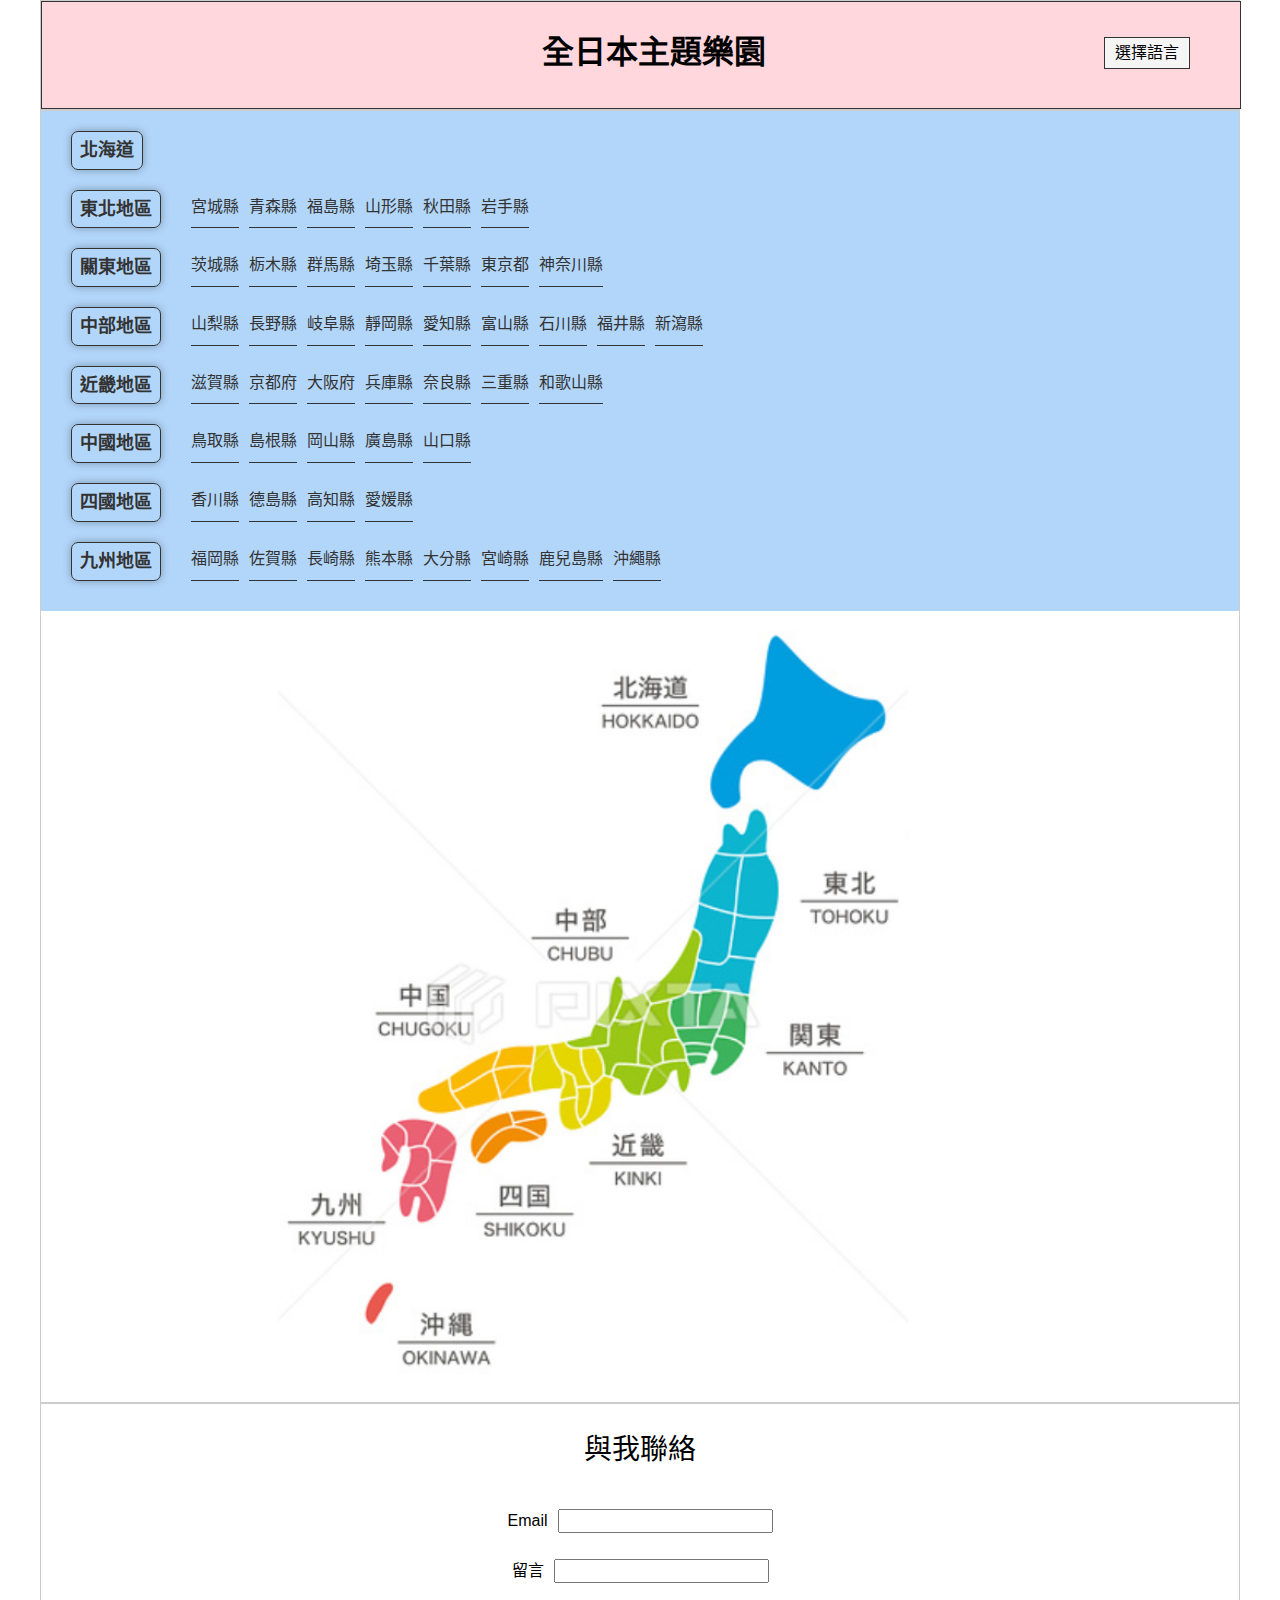
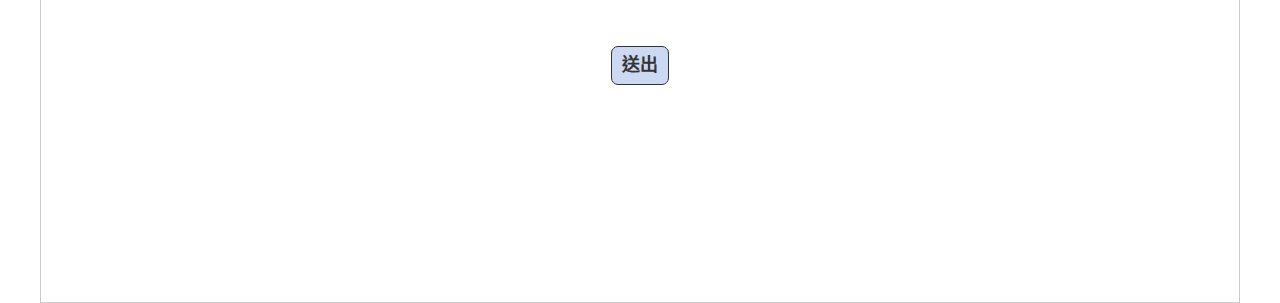
<file: index.html>
<!DOCTYPE html>
<html lang="zh-TW">
<head>
    <meta charset="UTF-8">
    <meta name="viewport" content="width=device-width, initial-scale=1.0">
    <title>日本遊樂園</title>
    <link rel="stylesheet" href="./css/normalize.css">
    <link rel="stylesheet" href="./css/style.css">
</head>
<body>
    <div class="wrapper">

        <!-- Start header -->
        <header class="header">
			<div class="container">
				<div class="header__navbar">
					<div class="header__webname">
						<h1>全日本主題樂園</h1>
					</div>					
					<div class="list">
						<div class="header__language">選擇語言</div>
					</div>
				</div>			
			</div>
        </header>
        <!-- End header -->

        <!-- Start main -->
        <section class="main">
           <div class="container">
				<div class="jambotron">
					<div class="main__area Hokkaido">
						<a href="#!" class="main__button--primary">北海道</a>
					</div>
					<div class="main__area Tohoku">
						<a href="#!" class="main__button--primary">東北地區</a>
						<a href="#!" class="main__button--secondary">宮城縣</a>
						<a href="#!" class="main__button--secondary">青森縣</a>
						<a href="#!" class="main__button--secondary">福島縣</a>
						<a href="#!" class="main__button--secondary">山形縣</a>
						<a href="#!" class="main__button--secondary">秋田縣</a>
						<a href="#!" class="main__button--secondary">岩手縣</a>
					</div>
					<div class="main__area Kanto">
						<a href="#!" class="main__button--primary">關東地區</a>
						<a href="#!" class="main__button--secondary">茨城縣</a>
						<a href="./index-tochigi.html" class="main__button--secondary">栃木縣</a>
						<a href="#!" class="main__button--secondary">群馬縣</a>
						<a href="#!" class="main__button--secondary">埼玉縣</a>
						<a href="#!" class="main__button--secondary">千葉縣</a>
						<a href="#!" class="main__button--secondary">東京都</a>
						<a href="./index-kanagawa.html" class="main__button--secondary">神奈川縣</a>
					</div>
					<div class="main__area Chubu">
						<a href="#!" class="main__button--primary">中部地區</a>
						<a href="#!" class="main__button--secondary">山梨縣</a>
						<a href="#!" class="main__button--secondary">長野縣</a>
						<a href="#!" class="main__button--secondary">岐阜縣</a>
						<a href="#!" class="main__button--secondary">靜岡縣</a>
						<a href="#!" class="main__button--secondary">愛知縣</a>
						<a href="#!" class="main__button--secondary">富山縣</a>
						<a href="#!" class="main__button--secondary">石川縣</a>
						<a href="#!" class="main__button--secondary">福井縣</a>
						<a href="#!" class="main__button--secondary">新瀉縣</a>
					</div>
					<div class="main__area Kinki">
						<a href="#!" class="main__button--primary">近畿地區</a>
						<a href="#!" class="main__button--secondary">滋賀縣</a>
						<a href="#!" class="main__button--secondary">京都府</a>
						<a href="#!" class="main__button--secondary">大阪府</a>
						<a href="#!" class="main__button--secondary">兵庫縣</a>
						<a href="#!" class="main__button--secondary">奈良縣</a>
						<a href="#!" class="main__button--secondary">三重縣</a>
						<a href="#!" class="main__button--secondary">和歌山縣</a>
					</div>
					<div class="main__area Chugoku">
						<a href="#!" class="main__button--primary">中國地區</a>
						<a href="#!" class="main__button--secondary">鳥取縣</a>
						<a href="#!" class="main__button--secondary">島根縣</a>
						<a href="#!" class="main__button--secondary">岡山縣</a>
						<a href="#!" class="main__button--secondary">廣島縣</a>
						<a href="#!" class="main__button--secondary">山口縣</a>
					</div>
					<div class="main__area Shikoku">
						<a href="#!" class="main__button--primary">四國地區</a>
						<a href="#!" class="main__button--secondary">香川縣</a>
						<a href="#!" class="main__button--secondary">德島縣</a>
						<a href="#!" class="main__button--secondary">高知縣</a>
						<a href="#!" class="main__button--secondary">愛媛縣</a>
					</div>
					<div class="main__area Kyushu">
						<a href="#!" class="main__button--primary">九州地區</a>
						<a href="#!" class="main__button--secondary">福岡縣</a>
						<a href="#!" class="main__button--secondary">佐賀縣</a>
						<a href="#!" class="main__button--secondary">長崎縣</a>
						<a href="#!" class="main__button--secondary">熊本縣</a>
						<a href="./index-oitaken.html" class="main__button--secondary">大分縣</a>
						<a href="#!" class="main__button--secondary">宮崎縣</a>
						<a href="#!" class="main__button--secondary">鹿兒島縣</a>
						<a href="#!" class="main__button--secondary">沖繩縣</a>
					</div>
				</div>
				<div class="main-map">
					<img src="./images/map.PNG" alt="map" class="map">
				</div>				
		   </div>
        </section>
        <!-- End main -->

		<!-- Start footer -->
		<footer class="footer">
			<div class="container">
				<div class="contact">與我聯絡</div>
				<div class="footer__email">
					<div class="center-input-container">
						<div class="footer__text">Email</div>
						<input type="text">
					</div>
				</div>
				<div class="footer__msg">
					<div class="center-input-container">
						<div class="footer__text">留言</div>
						<input type="text">
					</div>
				</div>
				<a href="#!" class="footer__btn-send">送出</a>
			</div>
		</footer>
		<!-- End footer -->        

    </div>
</body>
</html>
</file>
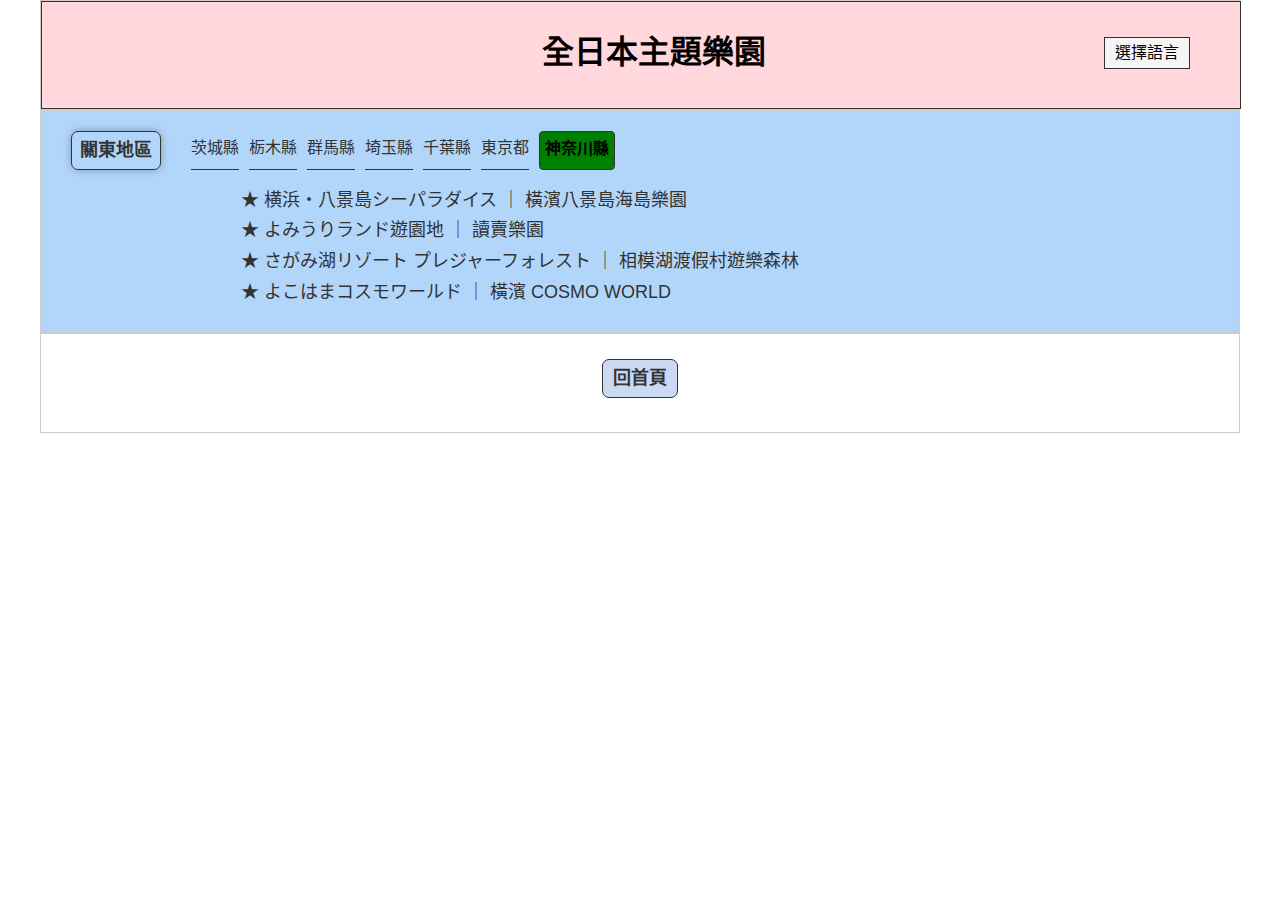
<file: index-kanagawa.html>
<!DOCTYPE html>
<html lang="zh-TW">
<head>
    <meta charset="UTF-8">
    <meta name="viewport" content="width=device-width, initial-scale=1.0">
    <title>日本遊樂園-神奈川縣</title>
    <link rel="stylesheet" href="./css/normalize.css">
    <link rel="stylesheet" href="./css/kanagawa.css">
</head>
<body>
    <div class="wrapper">

        <!-- Start header -->
        <header class="header">
			<div class="container">
				<div class="header__navbar">
					<div class="header__webname">
						<h1>全日本主題樂園</h1>
					</div>					
					<div class="header__list">
						<div class="header__language">選擇語言</div>
					</div>
				</div>			
			</div>
        </header>
        <!-- End header -->

        <!-- Start main -->
        <section class="main">
           <div class="container">
				<div class="jambotron">
					<div class="main__area Kanto">
						<a href="#!" class="main__button--primary">關東地區</a>
						<a href="#!" class="main__button--secondary">茨城縣</a>
						<a href="./index-tochigi.html" class="main__button--secondary">栃木縣</a>
						<a href="#!" class="main__button--secondary">群馬縣</a>
						<a href="#!" class="main__button--secondary">埼玉縣</a>
						<a href="#!" class="main__button--secondary">千葉縣</a>
						<a href="#!" class="main__button--secondary">東京都</a>
						<div class="main__kanagawa">神奈川縣</div>
					</div>
					<div class="main__parklist">
						<a href="https://www.seaparadise.co.jp/index.html" class="parklist1">★ 横浜・八景島シーパラダイス ｜ 橫濱八景島海島樂園</a>
						<a href="https://www.yomiuriland.com/" class="parklist2">★ よみうりランド遊園地  ｜ 讀賣樂園</a>
						<a href="https://www.sagamiko-resort.jp/" class="parklist3">★ さがみ湖リゾート プレジャーフォレスト ｜ 相模湖渡假村遊樂森林</a>
						<a href="http://cosmoworld.jp/" class="parklist4">★ よこはまコスモワールド ｜ 橫濱 COSMO WORLD</a>
					</div>
				</div>			
		   </div>
        </section>
        <!-- End main -->

		<!-- Start footer -->
		<footer class="footer">
			<div class="container">
				<a href="./index.html" class="footer__btn-send">回首頁</a>
			</div>
		</footer>
		<!-- End footer -->        

    </div>
</body>
</html>
</file>
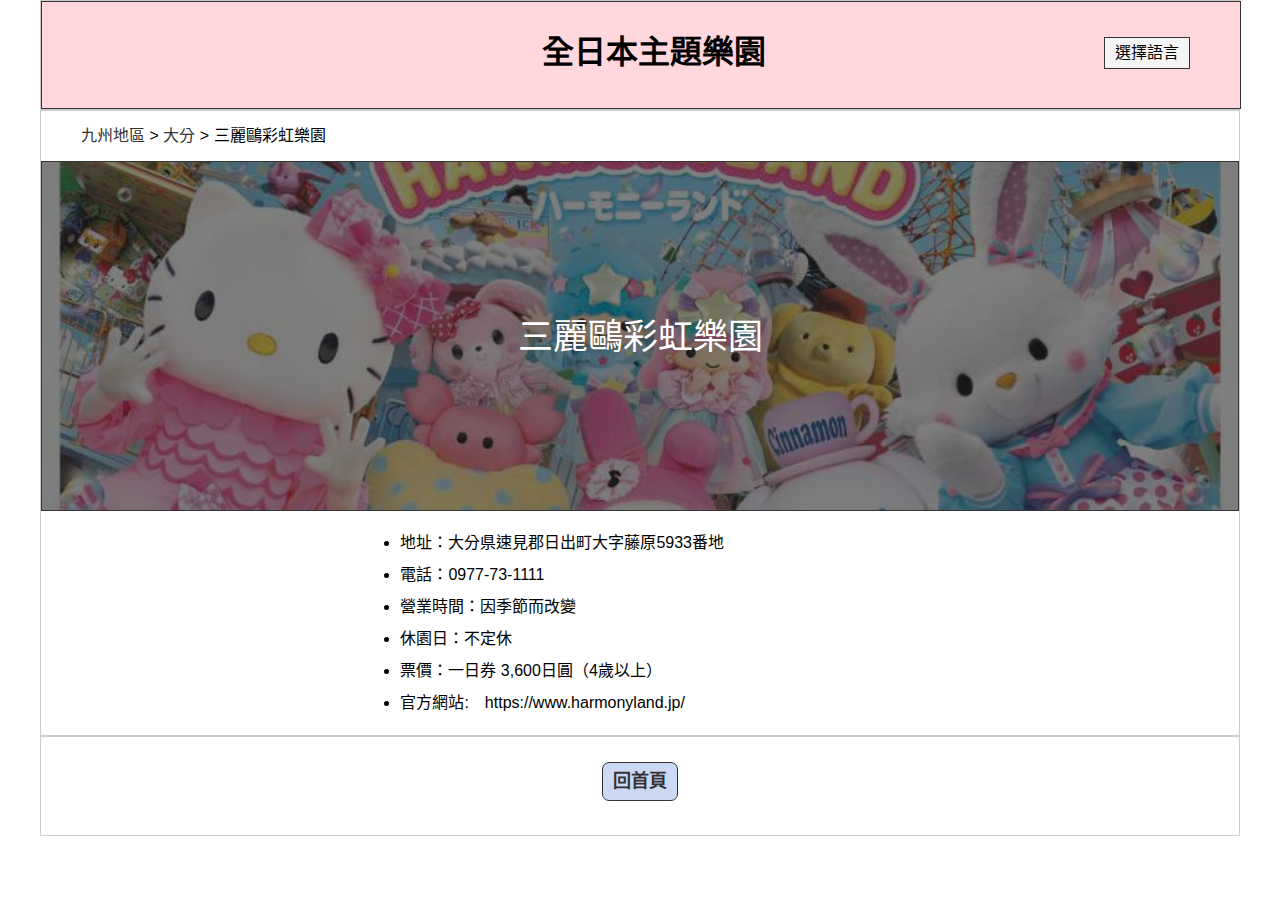
<file: index-oitaken-harmonyland.html>
<!DOCTYPE html>
<html lang="zh-TW">
<head>
    <meta charset="UTF-8">
    <meta name="viewport" content="width=device-width, initial-scale=1.0">
    <title>三麗鷗彩虹樂園</title>
    <link rel="stylesheet" href="./css/normalize.css">
    <link rel="stylesheet" href="./css/oitaken-harmonyland.css">
</head>
<body>
    <div class="wrapper">

        <!-- Start header -->
        <header class="header">
			<div class="container">
				<div class="header__navbar">
					<div class="header__webname">
						<h1>全日本主題樂園</h1>
					</div>					
					<div class="header__list">
						<div class="header__language">選擇語言</div>
					</div>
				</div>			
			</div>
        </header>
        <!-- End header -->

        <!-- Start main -->
        <section class="main">
           <div class="container">
				<ol class="breadcrumb">
					<li><a href="./index.html">九州地區</a></li>
					<li><a href="./index-oitaken.html">大分</a></li>
					<li>三麗鷗彩虹樂園</li>
				</ol>
				<div class="jumbotron">
					<div class="mask">三麗鷗彩虹樂園</div>
				</div>
				<div class="main__info">
					<ul class="info-list">
						<li>地址：大分県速見郡日出町大字藤原5933番地</li>
						<li>電話：0977-73-1111</li>
						<li>營業時間：因季節而改變</li>
						<li>休園日：不定休</li>
						<li>票價：一日券 3,600日圓（4歲以上）</li>
						<li>官方網站:　https://www.harmonyland.jp/</li>
					</ul>
				</div>
		   </div>
        </section>
        <!-- End main -->

		<!-- Start footer -->
		<footer class="footer">
			<div class="container">
				<a href="./index.html" class="footer__btn-send">回首頁</a>
			</div>
		</footer>
		<!-- End footer -->        

    </div>
</body>
</html>
</file>
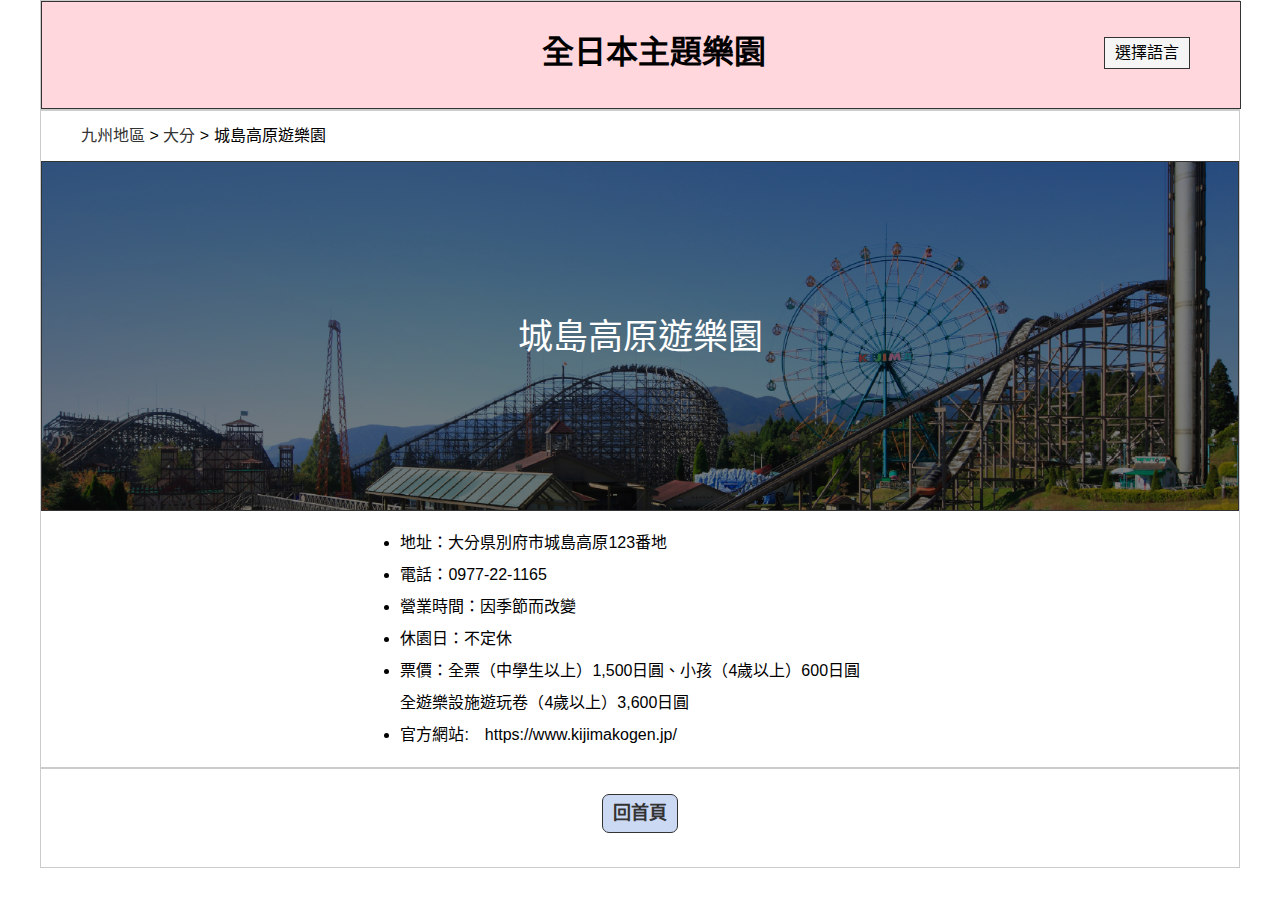
<file: index-oitaken-kijimakogen.html>
<!DOCTYPE html>
<html lang="zh-TW">
<head>
    <meta charset="UTF-8">
    <meta name="viewport" content="width=device-width, initial-scale=1.0">
    <title>城島高原遊樂園</title>
    <link rel="stylesheet" href="./css/normalize.css">
    <link rel="stylesheet" href="./css/oitaken-kijimakogen.css">
</head>
<body>
    <div class="wrapper">

        <!-- Start header -->
        <header class="header">
			<div class="container">
				<div class="header__navbar">
					<div class="header__webname">
						<h1>全日本主題樂園</h1>
					</div>					
					<div class="header__list">
						<div class="header__language">選擇語言</div>
					</div>
				</div>			
			</div>
        </header>
        <!-- End header -->

        <!-- Start main -->
        <section class="main">
           <div class="container">
				<ol class="breadcrumb">
					<li><a href="./index.html">九州地區</a></li>
					<li><a href="./index-oitaken.html">大分</a></li>
					<li>城島高原遊樂園</li>
				</ol>
				<div class="jumbotron">
					<div class="mask">城島高原遊樂園</div>
				</div>
				<div class="main__info">
					<ul class="info-list">
						<li>地址：大分県別府市城島高原123番地</li>
						<li>電話：0977-22-1165</li>
						<li>營業時間：因季節而改變</li>
						<li>休園日：不定休</li>
						<li>票價：全票（中學生以上）1,500日圓、小孩（4歲以上）600日圓
							<br>全遊樂設施遊玩卷（4歲以上）3,600日圓</li>
						<li>官方網站:　https://www.kijimakogen.jp/</li>
					</ul>
				</div>
		   </div>
        </section>
        <!-- End main -->

		<!-- Start footer -->
		<footer class="footer">
			<div class="container">
				<a href="./index.html" class="footer__btn-send">回首頁</a>
			</div>
		</footer>
		<!-- End footer -->        

    </div>
</body>
</html>
</file>
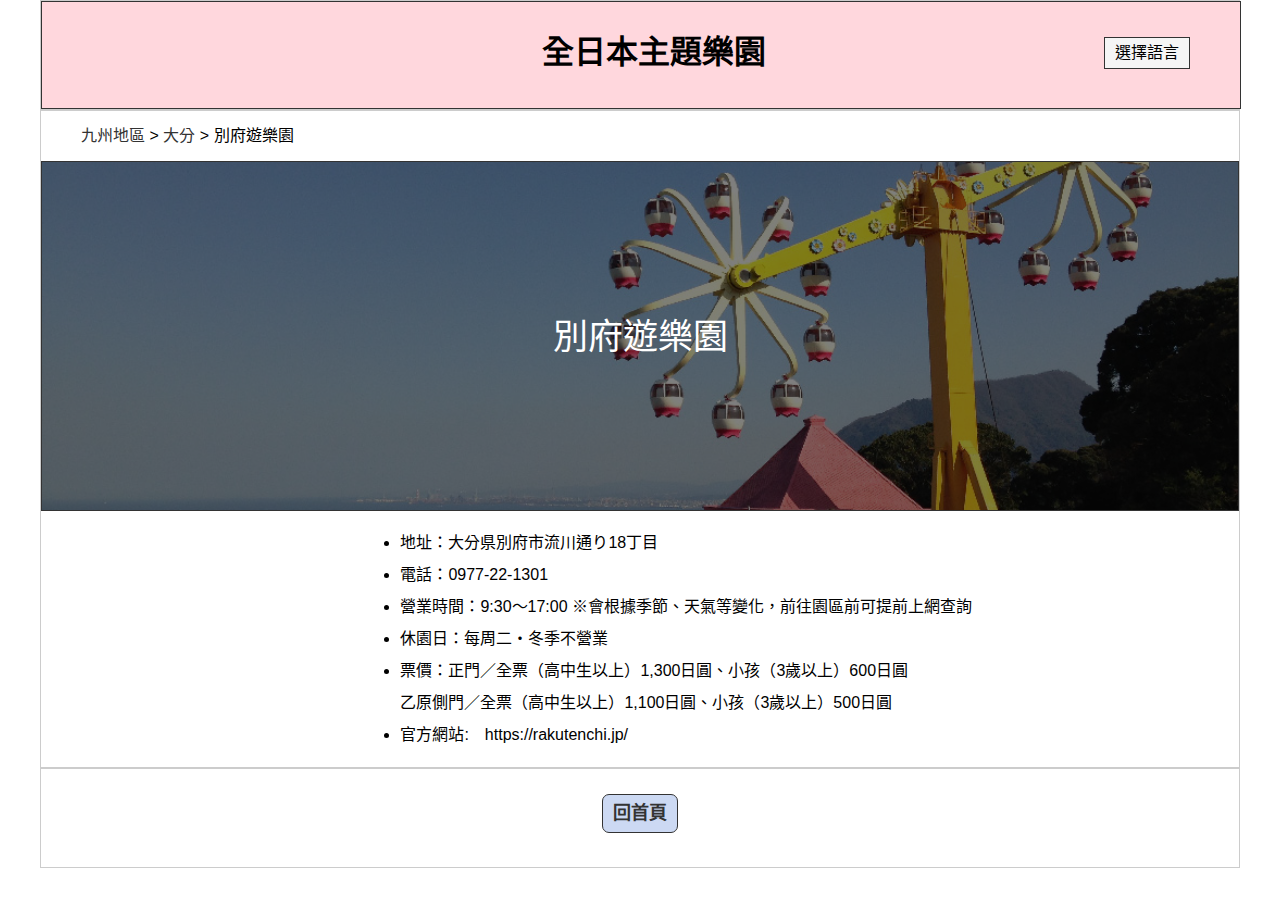
<file: index-oitaken-rukutenchi.html>
<!DOCTYPE html>
<html lang="zh-TW">
<head>
    <meta charset="UTF-8">
    <meta name="viewport" content="width=device-width, initial-scale=1.0">
    <title>別府遊樂園</title>
    <link rel="stylesheet" href="./css/normalize.css">
    <link rel="stylesheet" href="./css/oitaken-rakutenchi.css">
</head>
<body>
    <div class="wrapper">

        <!-- Start header -->
        <header class="header">
			<div class="container">
				<div class="header__navbar">
					<div class="header__webname">
						<h1>全日本主題樂園</h1>
					</div>					
					<div class="header__list">
						<div class="header__language">選擇語言</div>
					</div>
				</div>			
			</div>
        </header>
        <!-- End header -->

        <!-- Start main -->
        <section class="main">
           <div class="container">
				<ol class="breadcrumb">
					<li><a href="./index.html">九州地區</a></li>
					<li><a href="./index-oitaken.html">大分</a></li>
					<li>別府遊樂園</li>
				</ol>
				<div class="jumbotron">
					<div class="mask">別府遊樂園</div>
				</div>
				<div class="main__info">
					<ul class="info-list">
						<li>地址：大分県別府市流川通り18丁目</li>
						<li>電話：0977-22-1301</li>
						<li>營業時間：9:30～17:00 ※會根據季節、天氣等變化，前往園區前可提前上網查詢</li>
						<li>休園日：每周二・冬季不營業</li>
						<li>票價：正門／全票（高中生以上）1,300日圓、小孩（3歲以上）600日圓
							<br>乙原側門／全票（高中生以上）1,100日圓、小孩（3歲以上）500日圓</li>
						<li>官方網站:　https://rakutenchi.jp/</li>
					</ul>
				</div>
		   </div>
        </section>
        <!-- End main -->

		<!-- Start footer -->
		<footer class="footer">
			<div class="container">
				<a href="./index.html" class="footer__btn-send">回首頁</a>
			</div>
		</footer>
		<!-- End footer -->        

    </div>
</body>
</html>
</file>
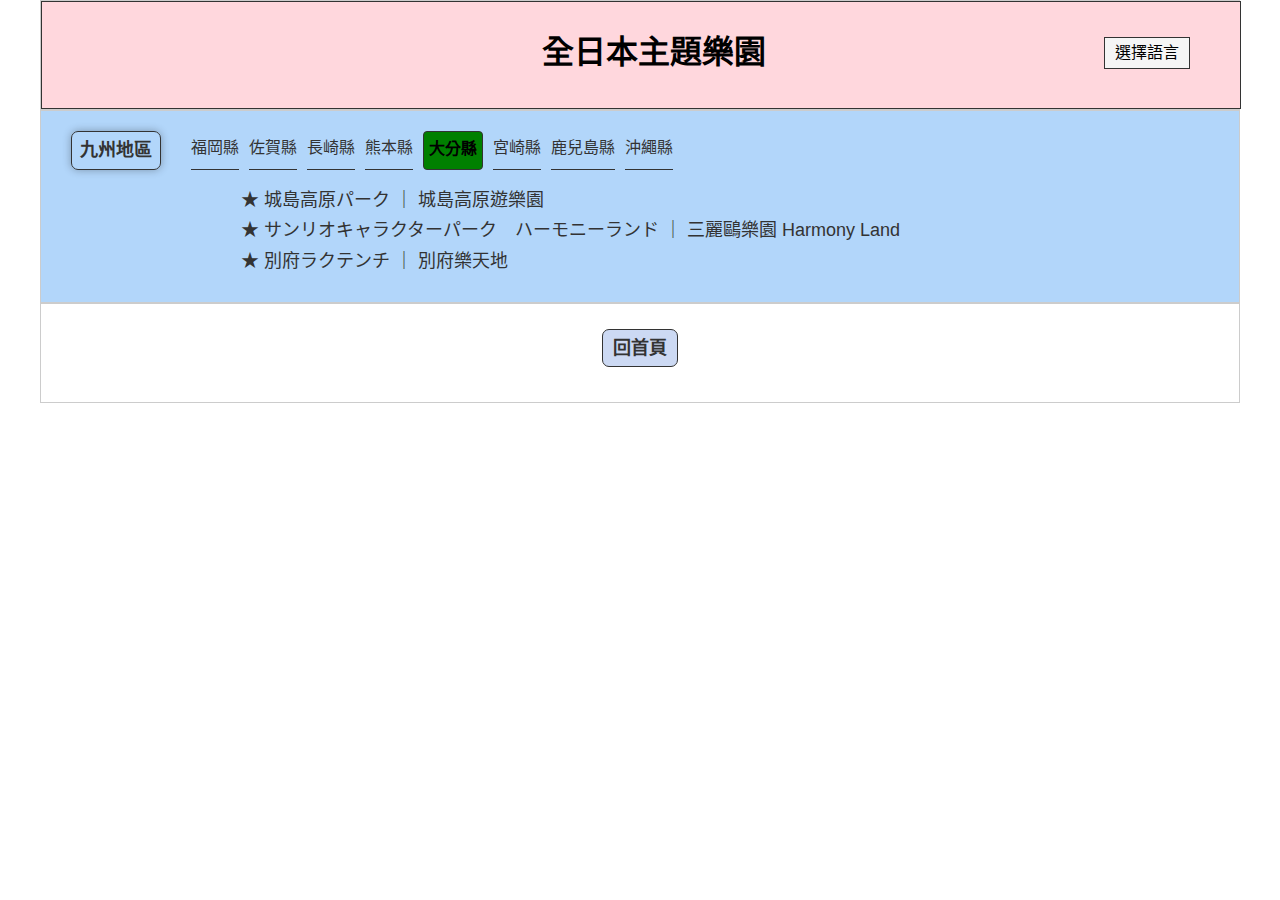
<file: index-oitaken.html>
<!DOCTYPE html>
<html lang="zh-TW">
<head>
    <meta charset="UTF-8">
    <meta name="viewport" content="width=device-width, initial-scale=1.0">
    <title>日本遊樂園-大分縣</title>
    <link rel="stylesheet" href="./css/normalize.css">
    <link rel="stylesheet" href="./css/oitaken.css">
</head>
<body>
    <div class="wrapper">

        <!-- Start header -->
        <header class="header">
			<div class="container">
				<div class="header__navbar">
					<div class="header__webname">
						<h1>全日本主題樂園</h1>
					</div>					
					<div class="header__list">
						<div class="header__language">選擇語言</div>
					</div>
				</div>			
			</div>
        </header>
        <!-- End header -->

        <!-- Start main -->
        <section class="main">
           <div class="container">
				<div class="jambotron">
					<div class="main__area Kyushu">
						<a href="#!" class="main__button--primary">九州地區</a>
						<a href="#!" class="main__button--secondary">福岡縣</a>
						<a href="#!" class="main__button--secondary">佐賀縣</a>
						<a href="#!" class="main__button--secondary">長崎縣</a>
						<a href="#!" class="main__button--secondary">熊本縣</a>
						<div class="main__oitaken">大分縣</div>
						<a href="#!" class="main__button--secondary">宮崎縣</a>
						<a href="#!" class="main__button--secondary">鹿兒島縣</a>
						<a href="#!" class="main__button--secondary">沖繩縣</a>
					</div>
					<div class="main__parklist">
						<a href="./index-oitaken-kijimakogen.html" class="parklist1">★ 城島高原パーク ｜ 城島高原遊樂園</a>
						<a href="./index-oitaken-harmonyland.html" class="parklist2">★ サンリオキャラクターパーク　ハーモニーランド  ｜ 三麗鷗樂園 Harmony Land</a>
						<a href="./index-oitaken-rukutenchi.html" class="parklist3">★ 別府ラクテンチ ｜ 別府樂天地</a>
					</div>
				</div>			
		   </div>
        </section>
        <!-- End main -->

		<!-- Start footer -->
		<footer class="footer">
			<div class="container">
				<a href="./index.html" class="footer__btn-send">回首頁</a>
			</div>
		</footer>
		<!-- End footer -->        

    </div>
</body>
</html>
</file>
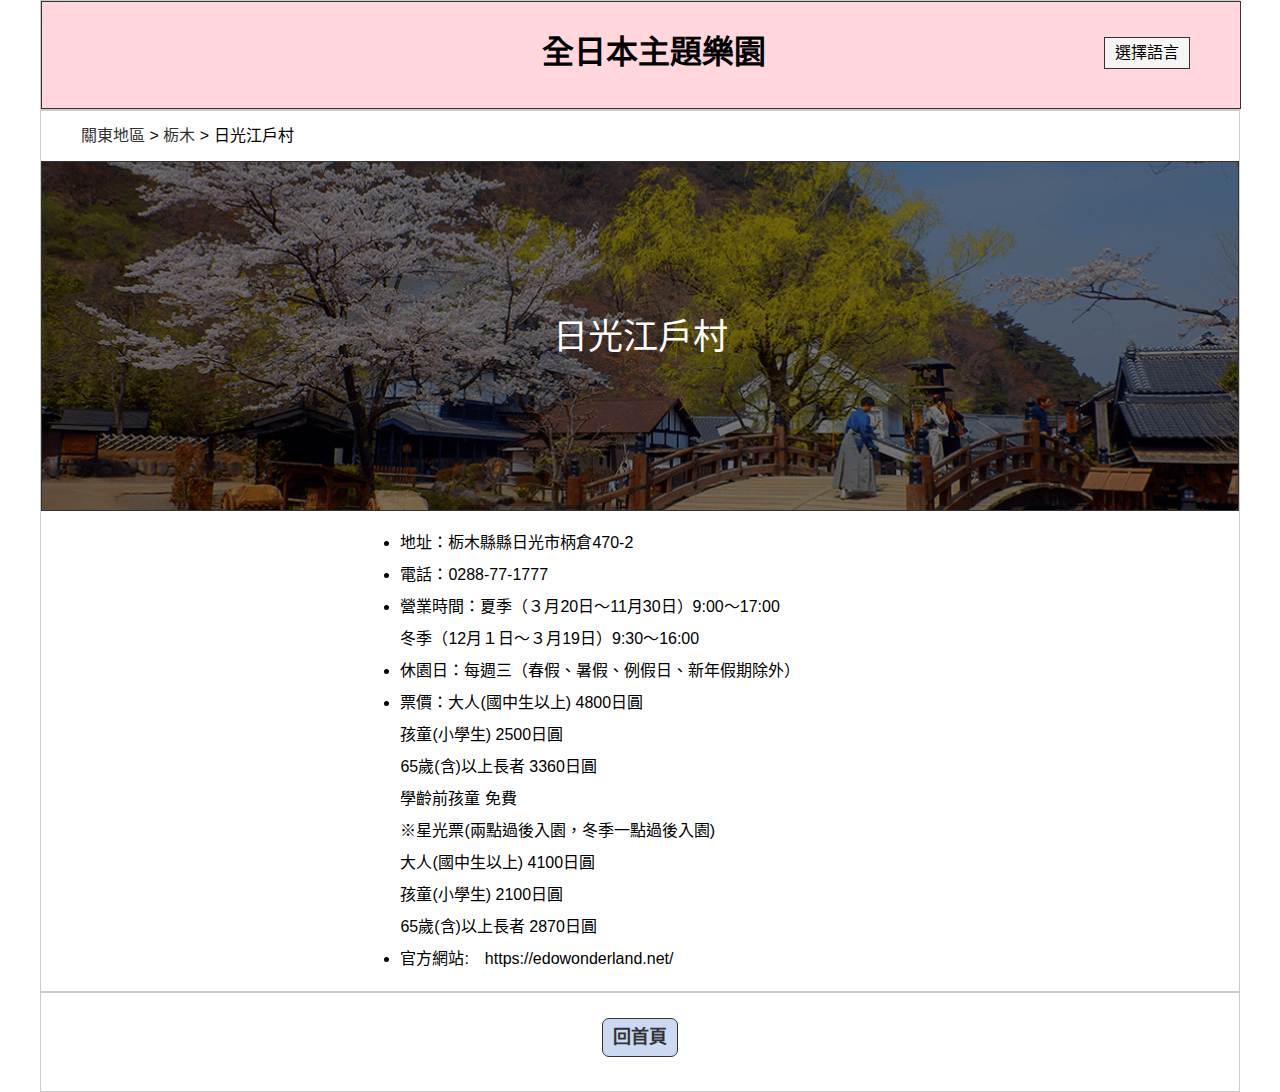
<file: index-tochigi-edowonderland.html>
<!DOCTYPE html>
<html lang="zh-TW">
<head>
    <meta charset="UTF-8">
    <meta name="viewport" content="width=device-width, initial-scale=1.0">
    <title>日光江戶村</title>
    <link rel="stylesheet" href="./css/normalize.css">
    <link rel="stylesheet" href="./css/tochigi-edowonderland.css">
</head>
<body>
    <div class="wrapper">

        <!-- Start header -->
        <header class="header">
			<div class="container">
				<div class="header__navbar">
					<div class="header__webname">
						<h1>全日本主題樂園</h1>
					</div>					
					<div class="header__list">
						<div class="header__language">選擇語言</div>
					</div>
				</div>			
			</div>
        </header>
        <!-- End header -->

        <!-- Start main -->
        <section class="main">
           <div class="container">
				<ol class="breadcrumb">
					<li><a href="./index.html">關東地區</a></li>
					<li><a href="./index-tochigi.html">栃木</a></li>
					<li>日光江戶村</li>
				</ol>
				<div class="jumbotron">
					<div class="mask">日光江戶村</div>
				</div>
				<div class="main__info">
					<ul class="info-list">
						<li>地址：栃木縣縣日光市柄倉470-2</li>
						<li>電話：0288-77-1777</li>
						<li>營業時間：夏季（３月20日～11月30日）9:00～17:00　
							<br>冬季（12月１日～３月19日）9:30～16:00</li>
						<li>休園日：每週三（春假、暑假、例假日、新年假期除外）</li>
						<li>票價：大人(國中生以上) 4800日圓
							<br>孩童(小學生) 2500日圓
							<br>65歲(含)以上長者 3360日圓
							<br>學齡前孩童 免費
							
							<br>※星光票(兩點過後入園，冬季一點過後入園)
							<br>大人(國中生以上) 4100日圓
							<br>孩童(小學生) 2100日圓
							<br>65歲(含)以上長者 2870日圓</li>
						<li>官方網站:　https://edowonderland.net/</li>
					</ul>
				</div>
		   </div>
        </section>
        <!-- End main -->

		<!-- Start footer -->
		<footer class="footer">
			<div class="container">
				<a href="./index.html" class="footer__btn-send">回首頁</a>
			</div>
		</footer>
		<!-- End footer -->        

    </div>
</body>
</html>
</file>
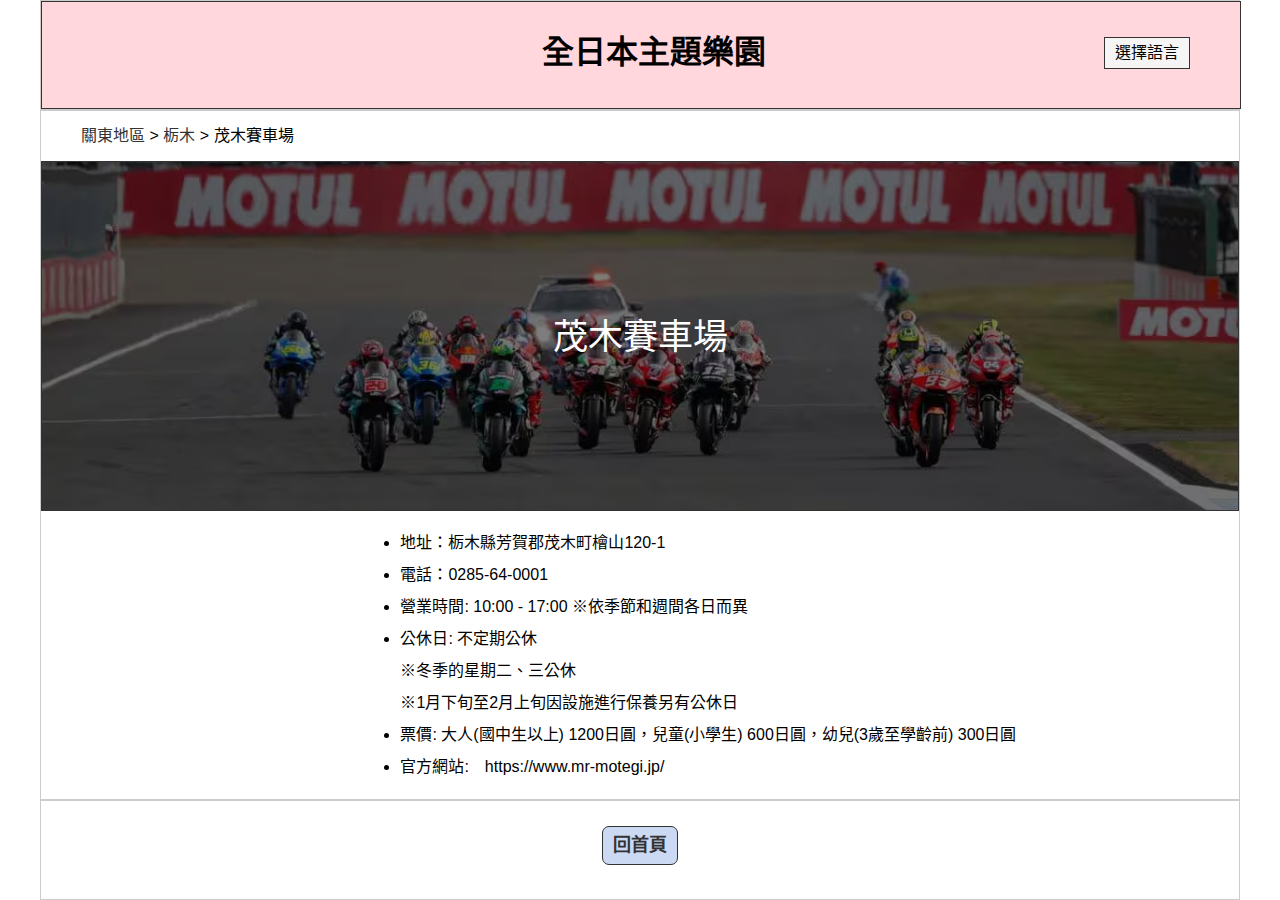
<file: index-tochigi-motegi.html>
<!DOCTYPE html>
<html lang="zh-TW">
<head>
    <meta charset="UTF-8">
    <meta name="viewport" content="width=device-width, initial-scale=1.0">
    <title>茂木賽車場</title>
    <link rel="stylesheet" href="./css/normalize.css">
    <link rel="stylesheet" href="./css/tochigi-motegi.css">
</head>
<body>
    <div class="wrapper">

        <!-- Start header -->
        <header class="header">
			<div class="container">
				<div class="header__navbar">
					<div class="header__webname">
						<h1>全日本主題樂園</h1>
					</div>					
					<div class="header__list">
						<div class="header__language">選擇語言</div>
					</div>
				</div>			
			</div>
        </header>
        <!-- End header -->

        <!-- Start main -->
        <section class="main">
           <div class="container">
				<ol class="breadcrumb">
					<li><a href="./index.html">關東地區</a></li>
					<li><a href="./index-tochigi.html">栃木</a></li>
					<li>茂木賽車場</li>
				</ol>
				<div class="jumbotron">
					<div class="mask">茂木賽車場</div>
				</div>
				<div class="main__info">
					<ul class="info-list">
						<li>地址：栃木縣芳賀郡茂木町檜山120-1</li>
						<li>電話：0285-64-0001</li>
						<li>營業時間: 10:00 - 17:00 ※依季節和週間各日而異</li>
						<li>公休日: 不定期公休 <br>※冬季的星期二、三公休
							<br>※1月下旬至2月上旬因設施進行保養另有公休日</li>
						<li>票價: 大人(國中生以上) 1200日圓，兒童(小學生) 600日圓，幼兒(3歲至學齡前) 300日圓</li>
						<li>官方網站:　https://www.mr-motegi.jp/</li>
					</ul>
				</div>
		   </div>
        </section>
        <!-- End main -->

		<!-- Start footer -->
		<footer class="footer">
			<div class="container">
				<a href="./index.html" class="footer__btn-send">回首頁</a>
			</div>
		</footer>
		<!-- End footer -->        

    </div>
</body>
</html>
</file>
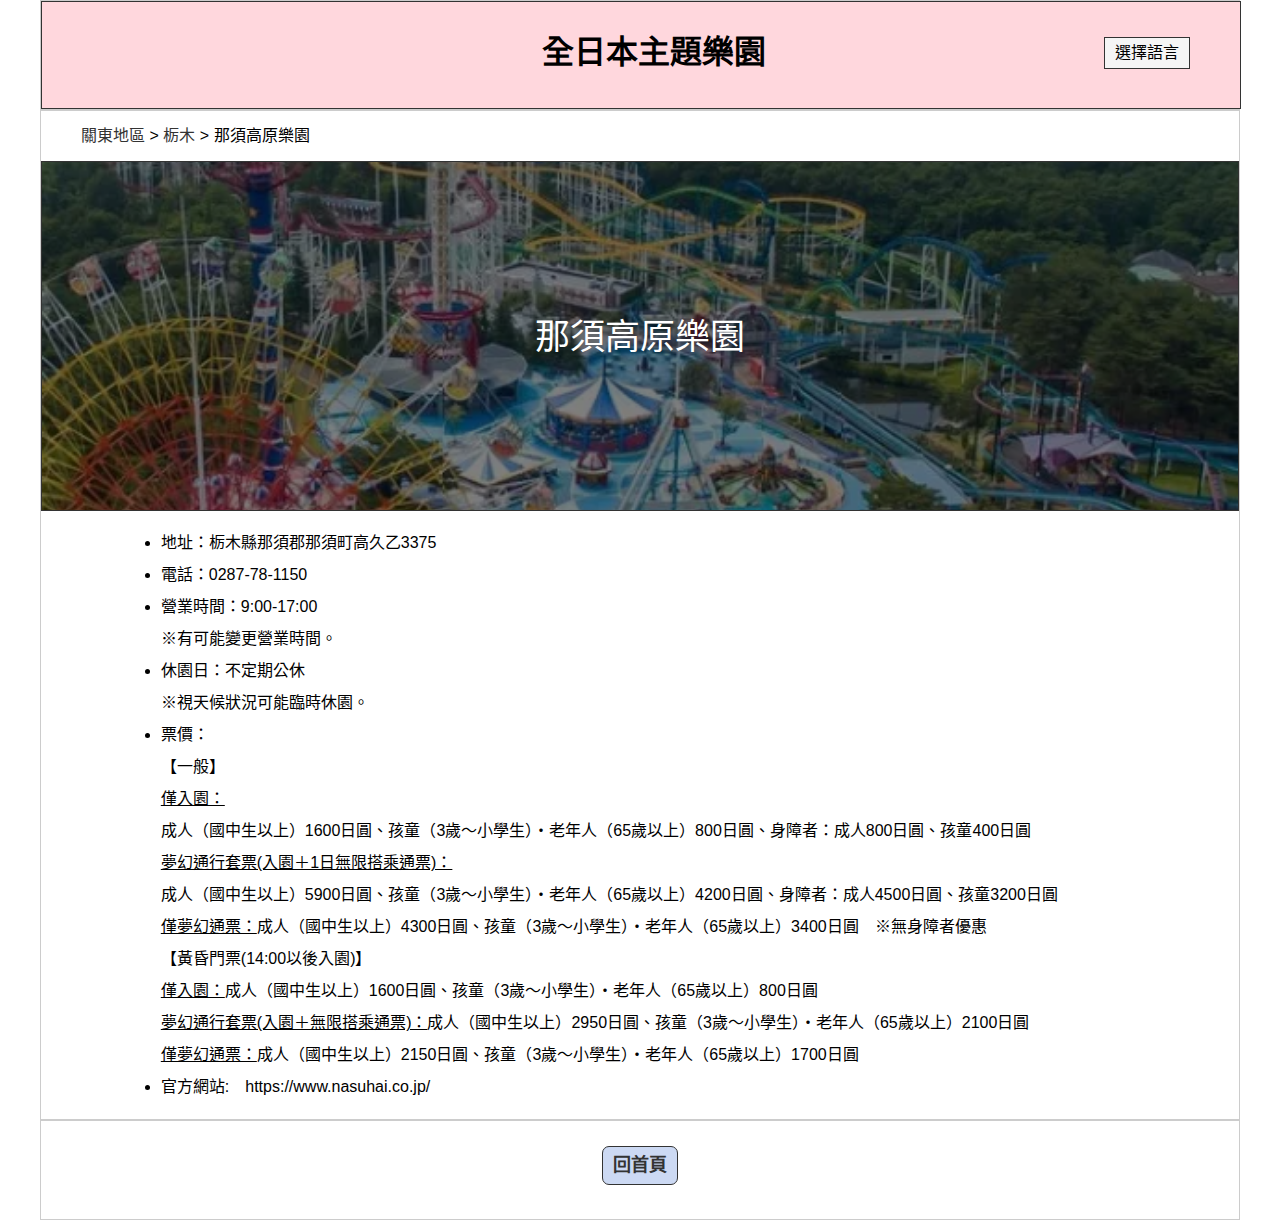
<file: index-tochigi-nasuhai.html>
<!DOCTYPE html>
<html lang="zh-TW">
<head>
    <meta charset="UTF-8">
    <meta name="viewport" content="width=device-width, initial-scale=1.0">
    <title>那須高原樂園</title>
    <link rel="stylesheet" href="./css/normalize.css">
    <link rel="stylesheet" href="./css/tochigi-nasuhai.css">
</head>
<body>
    <div class="wrapper">

        <!-- Start header -->
        <header class="header">
			<div class="container">
				<div class="header__navbar">
					<div class="header__webname">
						<h1>全日本主題樂園</h1>
					</div>					
					<div class="header__list">
						<div class="header__language">選擇語言</div>
					</div>
				</div>			
			</div>
        </header>
        <!-- End header -->

        <!-- Start main -->
        <section class="main">
           <div class="container">
				<ol class="breadcrumb">
					<li><a href="./index.html">關東地區</a></li>
					<li><a href="./index-tochigi.html">栃木</a></li>
					<li>那須高原樂園</li>
				</ol>
				<div class="jumbotron">
					<div class="mask">那須高原樂園</div>
				</div>
				<div class="main__info">
					<ul class="info-list">
						<li>地址：栃木縣那須郡那須町高久乙3375</li>
						<li>電話：0287-78-1150</li>
						<li>營業時間：9:00-17:00
							<br>※有可能變更營業時間。</li>
						<li>休園日：不定期公休
							<br>※視天候狀況可能臨時休園。</li>
						<li>票價：<br>【一般】
							<br><u>僅入園：</u><br>成人（國中生以上）1600日圓、孩童（3歲～小學生）・老年人（65歲以上）800日圓、身障者：成人800日圓、孩童400日圓
							<br><u>夢幻通行套票(入園＋1日無限搭乘通票)：</u><br>成人（國中生以上）5900日圓、孩童（3歲〜小學生）・老年人（65歲以上）4200日圓、身障者：成人4500日圓、孩童3200日圓
							<br><u>僅夢幻通票：</u>成人（國中生以上）4300日圓、孩童（3歲～小學生）・老年人（65歲以上）3400日圓　※無身障者優惠
							<br>【黃昏門票(14:00以後入園)】
							<br><u>僅入園：</u>成人（國中生以上）1600日圓、孩童（3歲～小學生）・老年人（65歲以上）800日圓
							<br><u>夢幻通行套票(入園＋無限搭乘通票)：</u>成人（國中生以上）2950日圓、孩童（3歲～小學生）・老年人（65歲以上）2100日圓
							<br><u>僅夢幻通票：</u>成人（國中生以上）2150日圓、孩童（3歲～小學生）・老年人（65歲以上）1700日圓</li>
						<li>官方網站:　https://www.nasuhai.co.jp/</li>
					</ul>
				</div>
		   </div>
        </section>
        <!-- End main -->

		<!-- Start footer -->
		<footer class="footer">
			<div class="container">
				<a href="./index.html" class="footer__btn-send">回首頁</a>
			</div>
		</footer>
		<!-- End footer -->        

    </div>
</body>
</html>
</file>
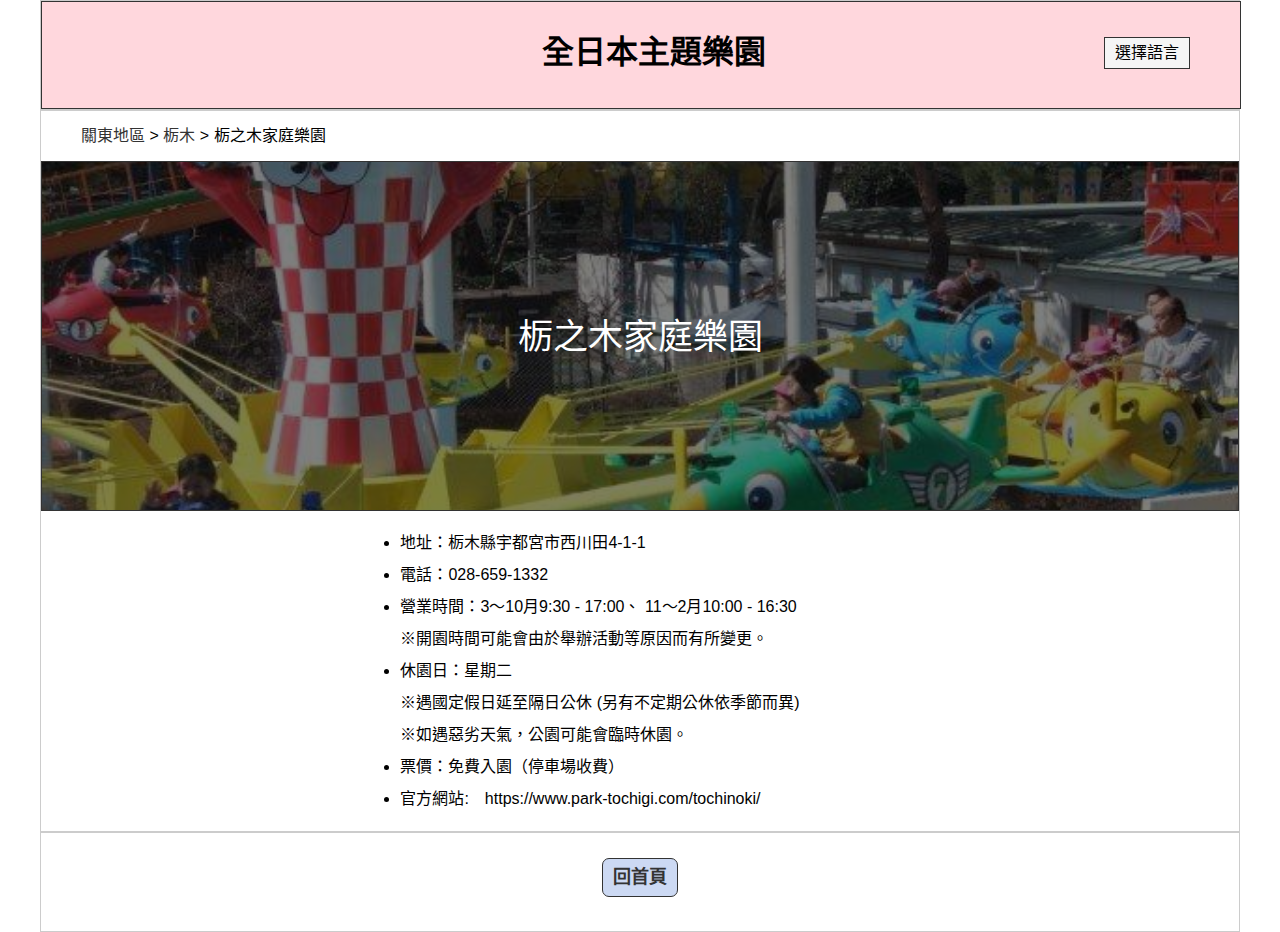
<file: index-tochigi-tochinoki.html>
<!DOCTYPE html>
<html lang="zh-TW">
<head>
    <meta charset="UTF-8">
    <meta name="viewport" content="width=device-width, initial-scale=1.0">
    <title>栃之木家庭樂園</title>
    <link rel="stylesheet" href="./css/normalize.css">
    <link rel="stylesheet" href="./css/tochigi-tochinoki.css">
</head>
<body>
    <div class="wrapper">

        <!-- Start header -->
        <header class="header">
			<div class="container">
				<div class="header__navbar">
					<div class="header__webname">
						<h1>全日本主題樂園</h1>
					</div>					
					<div class="header__list">
						<div class="header__language">選擇語言</div>
					</div>
				</div>			
			</div>
        </header>
        <!-- End header -->

        <!-- Start main -->
        <section class="main">
           <div class="container">
				<ol class="breadcrumb">
					<li><a href="./index.html">關東地區</a></li>
					<li><a href="./index-tochigi.html">栃木</a></li>
					<li>栃之木家庭樂園</li>
				</ol>
				<div class="jumbotron">
					<div class="mask">栃之木家庭樂園</div>
				</div>
				<div class="main__info">
					<ul class="info-list">
						<li>地址：栃木縣宇都宮市西川田4-1-1</li>
						<li>電話：028-659-1332</li>
						<li>營業時間：3～10月9:30 - 17:00、 11～2月10:00 - 16:30
							<br>※開園時間可能會由於舉辦活動等原因而有所變更。</li>
						<li>休園日：星期二
							<br>※遇國定假日延至隔日公休 (另有不定期公休依季節而異)
							<br>※如遇惡劣天氣，公園可能會臨時休園。</li>
						<li>票價：免費入園（停車場收費）</li>
						<li>官方網站:　https://www.park-tochigi.com/tochinoki/</li>
					</ul>
				</div>
		   </div>
        </section>
        <!-- End main -->

		<!-- Start footer -->
		<footer class="footer">
			<div class="container">
				<a href="./index.html" class="footer__btn-send">回首頁</a>
			</div>
		</footer>
		<!-- End footer -->        

    </div>
</body>
</html>
</file>
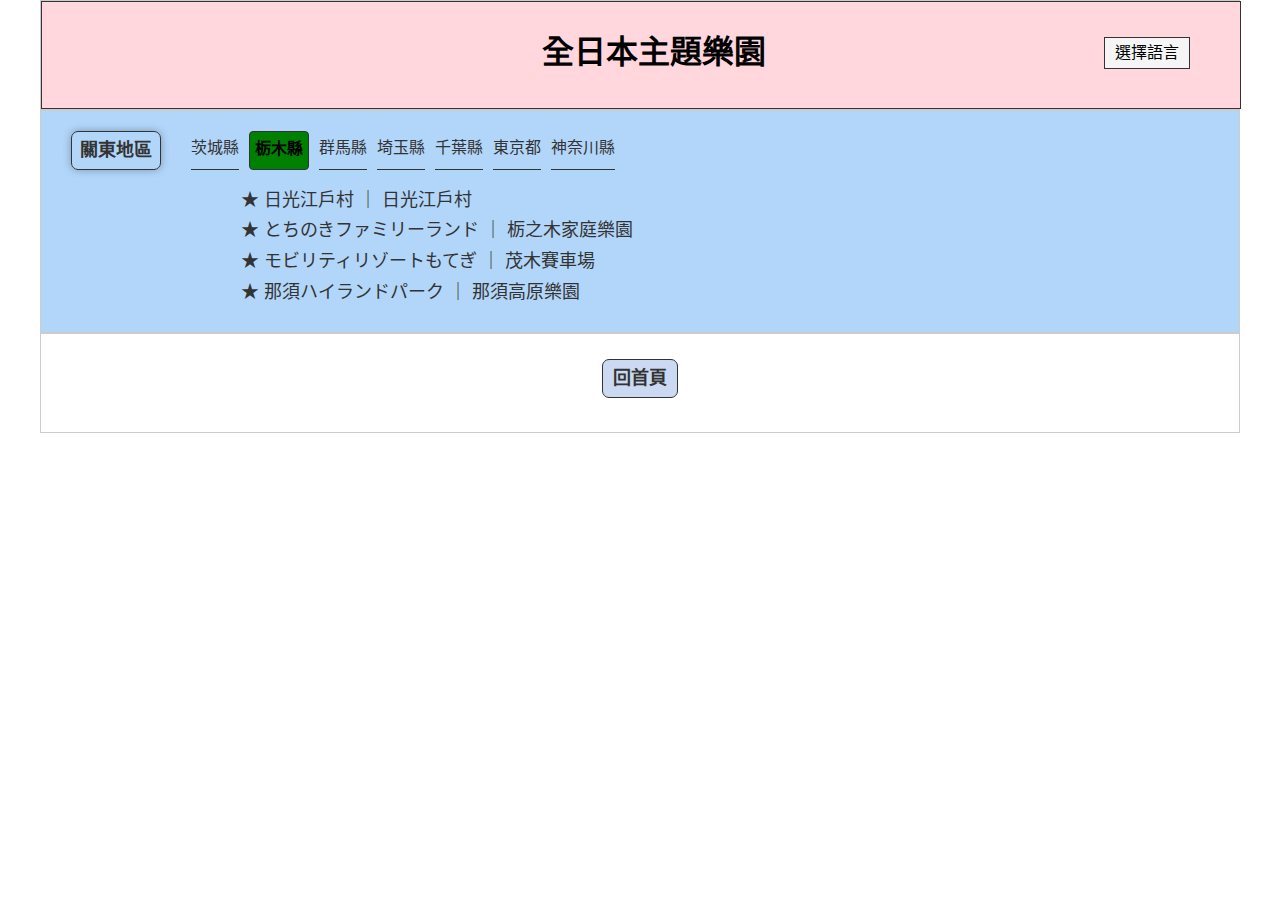
<file: index-tochigi.html>
<!DOCTYPE html>
<html lang="zh-TW">
<head>
    <meta charset="UTF-8">
    <meta name="viewport" content="width=device-width, initial-scale=1.0">
    <title>日本遊樂園-栃木縣</title>
    <link rel="stylesheet" href="./css/normalize.css">
    <link rel="stylesheet" href="./css/tochigi.css">
</head>
<body>
    <div class="wrapper">

        <!-- Start header -->
        <header class="header">
			<div class="container">
				<div class="header__navbar">
					<div class="header__webname">
						<h1>全日本主題樂園</h1>
					</div>					
					<div class="header__list">
						<div class="header__language">選擇語言</div>
					</div>
				</div>			
			</div>
        </header>
        <!-- End header -->

        <!-- Start main -->
        <section class="main">
           <div class="container">
				<div class="jambotron">
					<div class="main__area Kanto">
						<a href="#!" class="main__button--primary">關東地區</a>
						<a href="#!" class="main__button--secondary">茨城縣</a>
						<div class="main__tochigi">栃木縣</div>
						<a href="#!" class="main__button--secondary">群馬縣</a>
						<a href="#!" class="main__button--secondary">埼玉縣</a>
						<a href="#!" class="main__button--secondary">千葉縣</a>
						<a href="#!" class="main__button--secondary">東京都</a>
						<a href="./index-kanagawa.html" class="main__button--secondary">神奈川縣</a>
					</div>
					<div class="main__parklist">
						<a href="./index-tochigi-edowonderland.html" class="parklist1">★ 日光江戶村 ｜ 日光江戶村</a>
						<a href="./index-tochigi-tochinoki.html" class="parklist2">★ とちのきファミリーランド  ｜ 栃之木家庭樂園</a>
						<a href="./index-tochigi-motegi.html" class="parklist3">★ モビリティリゾートもてぎ ｜ 茂木賽車場</a>
						<a href="./index-tochigi-nasuhai.html" class="parklist4">★ 那須ハイランドパーク ｜ 那須高原樂園</a>
					</div>
				</div>			
		   </div>
        </section>
        <!-- End main -->

		<!-- Start footer -->
		<footer class="footer">
			<div class="container">
				<a href="./index.html" class="footer__btn-send">回首頁</a>
			</div>
		</footer>
		<!-- End footer -->        

    </div>
</body>
</html>
</file>
<file: css/style.css>
@charset "utf-8";
/*
 * Page name
 * Copyright 2020
 * Author
 * Licensed
 */

/* -------------------------- *\
	Content
\* -------------------------- */
/**
 * Content .............. You are reading it!
 * Globel .............. Set common styles
 * Layout .............. Set grid
 * Components .............. Set components styles
 */
 
/* -------------------------- *\
	Globel
\* -------------------------- */
*{
	box-sizing: border-box;
	position: relative;
}
html,body{
	font-family: '微軟正黑體', arial;
}
h1,h2,h3,h4,h5,h6,p{
	margin: 0;
}
ul{
	margin: 0;
	padding: 0;
	list-style: none;
}
a{
	text-decoration: none;
	color: #333;
}


/* -------------------------- *\
	Layout
\* -------------------------- */
.container{
	width: 1200px;
	margin: 0 auto;
	border: 1px solid #ccc;
}
.center-input-container{
	display: flex;
	justify-content: center;
	align-items: center;
	height: 50px;
}

/* -------------------------- *\
	Components
\* -------------------------- */

.header__navbar{
	line-height: 100px;
	border: 1px solid #333;
	width: 1200px;
	padding-left: 500px;
	padding-right: 50px;
	background-color: rgb(255, 215, 221);
}
.header__navbar .header__webname{
	/* border: 1px solid red; */
	display: inline-block;
}
.header__navbar .list{
	float: right;
	border: 1px solid #333;
	line-height: 30px;
	transform: translate(0,35px);
	padding-left: 10px;
	padding-right: 10px;
	background-color: whitesmoke;
}

.jambotron{
	display: flex;
	flex-direction: column;
	row-gap: 20px;
	padding-top: 20px;
	padding-bottom: 30px;
	background-color: rgb(178, 214, 250);
}
.main__area{
	display: flex;
	flex-direction: row;
	column-gap: 10px;
}
.main__button--primary{
	border: 1px solid #333;
	padding: 8px 8px;
	font-size: large;
	font-weight: 800;
	margin-left: 30px;
	margin-right: 20px;
	border-radius: 7px;
	box-shadow: 0 0 8px rgba(0,0,0,0.3);
}
.main__button--secondary{
	border-bottom: 1px solid #333;
	padding-top: 8px;
}
.main-map{
	width: 800px;
	margin: auto;
}
.map{
	width: 100%;
}


/* footer */
.footer .container{
	height: 500px;
}
.footer .contact{
	text-align: center;
	padding-top: 30px;
	font-size: 28px;
	margin-bottom: 30px;
}
.footer__text{
	padding-right: 10px;
}
.footer__email .footer__text{
	text-align: center;
}
.footer__msg .footer__text{
	text-align: center;
}
.footer__btn-send{
	display: inline-block;
	position: absolute;
	left: 50%;
	transform: translateX(-50%);
	font-size: 22px;
	border: 1px solid #333;
	padding: 8px 10px;
	font-size: large;
	font-weight: 800;
	border-radius: 7px;
	margin-top: 50px;
	background-color: rgb(204, 217, 243);
}
</file>
<file: css/kanagawa.css>
@charset "utf-8";
/*
 * Page name
 * Copyright 2020
 * Author
 * Licensed
 */

/* -------------------------- *\
	Content
\* -------------------------- */
/**
 * Content .............. You are reading it!
 * Globel .............. Set common styles
 * Layout .............. Set grid
 * Components .............. Set components styles
 */
 
/* -------------------------- *\
	Globel
\* -------------------------- */
*{
	box-sizing: border-box;
	position: relative;
}
html,body{
	font-family: '微軟正黑體', arial;
}
h1,h2,h3,h4,h5,h6,p{
	margin: 0;
}
ul{
	margin: 0;
	padding: 0;
	list-style: none;
}
a{
	text-decoration: none;
	color: #333;
} 


/* -------------------------- *\
	Layout
\* -------------------------- */
.container{
	width: 1200px;
	margin: 0 auto;
	border: 1px solid #ccc;
}

/* -------------------------- *\
	Components
\* -------------------------- */

.header__navbar{
	line-height: 100px;
	border: 1px solid #333;
	width: 1200px;
	padding-left: 500px;
	padding-right: 50px;
	background-color: rgb(255, 215, 221);
}
.header__navbar .header__webname{
	/* border: 1px solid red; */
	display: inline-block;
}
.header__navbar .header__list{
	float: right;
	border: 1px solid #333;
	line-height: 30px;
	transform: translate(0,35px);
	padding-left: 10px;
	padding-right: 10px;
	background-color: whitesmoke;
}
.jambotron{
	display: flex;
	flex-direction: column;
	row-gap: 20px;
	padding-top: 20px;
	padding-bottom: 30px;
	background-color: rgb(178, 214, 250);
}
.main__area{
	display: flex;
	flex-direction: row;
	column-gap: 10px;
}
.main__button--primary{
	border: 1px solid #333;
	padding: 8px 8px;
	font-size: large;
	font-weight: 800;
	margin-left: 30px;
	margin-right: 20px;
	border-radius: 7px;
	box-shadow: 0 0 8px rgba(0,0,0,0.3);
}
.main__button--secondary{
	border-bottom: 1px solid #333;
	padding-top: 8px;
}
.main__kanagawa{
	border: 1px solid #333;
	padding: 1px 5px;
	padding-top: 8px;
	display: inline-block;
	font-weight: 800;
	background-color: green;
	border-radius: 4px;
}
.main__parklist{
	display: flex;
	flex-direction: column;
	row-gap: 10px;
	font-size: large;
	padding-left: 200px;
}


/* footer */
.footer .container{
	height: 100px;
	padding-top: 20px;
}
.footer__btn-send{
	display: inline-block;
	position: absolute;
	left: 50%;
	transform: translateX(-50%);
	font-size: 22px;
	border: 1px solid #333;
	padding: 8px 10px;
	font-size: large;
	font-weight: 800;
	border-radius: 7px;
	margin-top: 5px;
	background-color: rgb(204, 217, 243);
}
</file>
<file: css/oitaken-harmonyland.css>
@charset "utf-8";
/*
 * Page name
 * Copyright 2020
 * Author
 * Licensed
 */

/* -------------------------- *\
	Content
\* -------------------------- */
/**
 * Content .............. You are reading it!
 * Globel .............. Set common styles
 * Layout .............. Set grid
 * Components .............. Set components styles
 */
 
/* -------------------------- *\
	Globel
\* -------------------------- */
*{
	box-sizing: border-box;
	position: relative;
}
html,body{
	font-family: '微軟正黑體', arial;
}
h1,h2,h3,h4,h5,h6,p{
	margin: 0;
}
a{
	text-decoration: none;
	color: #333;
} 


/* -------------------------- *\
	Layout
\* -------------------------- */
.container{
	width: 1200px;
	margin: 0 auto;
	border: 1px solid #ccc;
}

/* -------------------------- *\
	Components
\* -------------------------- */

.header__navbar{
	line-height: 100px;
	border: 1px solid #333;
	width: 1200px;
	padding-left: 500px;
	padding-right: 50px;
	background-color: rgb(255, 215, 221);
}
.header__navbar .header__webname{
	/* border: 1px solid red; */
	display: inline-block;
}
.header__navbar .header__list{
	float: right;
	border: 1px solid #333;
	line-height: 30px;
	transform: translate(0,35px);
	padding-left: 10px;
	padding-right: 10px;
	background-color: whitesmoke;
}

/* main */
.breadcrumb{
	list-style: none;
}
.breadcrumb li{
	display: inline-block;
}
.breadcrumb li:after{
	content: ' > ';
}
.breadcrumb li:last-child:after{
	content: ' ';
}
.breadcrumb a{
	transition: all 0.3s;
}
.breadcrumb a:hover{
	text-decoration: underline;
	color: blue;
}
.jumbotron{
	border: 1px solid #333;
	height: 350px;
	text-align: center;
	line-height: 350px;
	font-size: 35px;
	background-image: url(../images/oitaken/harmonyland.jpg);
	background-position: center;
	background-repeat: no-repeat;
	background-size: cover;
	color: white;
}
.mask{
	background-color: rgba(0,0,0,0.5);
	position: absolute;
	top: 0;
	left: 0;
	width: 100%;
	height: 100%;
}
.main__info{
	line-height: 32px;
}
.main__info .info-list{
	padding-left: 30%;
}

/* footer */
.footer .container{
	height: 100px;
	padding-top: 20px;
}
.footer__btn-send{
	display: inline-block;
	position: absolute;
	left: 50%;
	transform: translateX(-50%);
	font-size: 22px;
	border: 1px solid #333;
	padding: 8px 10px;
	font-size: large;
	font-weight: 800;
	border-radius: 7px;
	margin-top: 5px;
	background-color: rgb(204, 217, 243);
}
</file>
<file: css/oitaken-kijimakogen.css>
@charset "utf-8";
/*
 * Page name
 * Copyright 2020
 * Author
 * Licensed
 */

/* -------------------------- *\
	Content
\* -------------------------- */
/**
 * Content .............. You are reading it!
 * Globel .............. Set common styles
 * Layout .............. Set grid
 * Components .............. Set components styles
 */
 
/* -------------------------- *\
	Globel
\* -------------------------- */
*{
	box-sizing: border-box;
	position: relative;
}
html,body{
	font-family: '微軟正黑體', arial;
}
h1,h2,h3,h4,h5,h6,p{
	margin: 0;
}
a{
	text-decoration: none;
	color: #333;
} 


/* -------------------------- *\
	Layout
\* -------------------------- */
.container{
	width: 1200px;
	margin: 0 auto;
	border: 1px solid #ccc;
}

/* -------------------------- *\
	Components
\* -------------------------- */

.header__navbar{
	line-height: 100px;
	border: 1px solid #333;
	width: 1200px;
	padding-left: 500px;
	padding-right: 50px;
	background-color: rgb(255, 215, 221);
}
.header__navbar .header__webname{
	/* border: 1px solid red; */
	display: inline-block;
}
.header__navbar .header__list{
	float: right;
	border: 1px solid #333;
	line-height: 30px;
	transform: translate(0,35px);
	padding-left: 10px;
	padding-right: 10px;
	background-color: whitesmoke;
}

/* main */
.breadcrumb{
	list-style: none;
}
.breadcrumb li{
	display: inline-block;
}
.breadcrumb li:after{
	content: ' > ';
}
.breadcrumb li:last-child:after{
	content: ' ';
}
.breadcrumb a{
	transition: all 0.3s;
}
.breadcrumb a:hover{
	text-decoration: underline;
	color: blue;
}
.jumbotron{
	border: 1px solid #333;
	height: 350px;
	text-align: center;
	line-height: 350px;
	font-size: 35px;
	background-image: url(../images/oitaken/kijimakogen.jpg);
	background-position: center;
	background-repeat: no-repeat;
	background-size: cover;
	color: white;
}
.mask{
	background-color: rgba(0,0,0,0.5);
	position: absolute;
	top: 0;
	left: 0;
	width: 100%;
	height: 100%;
}
.main__info{
	line-height: 32px;
}
.main__info .info-list{
	padding-left: 30%;
}

/* footer */
.footer .container{
	height: 100px;
	padding-top: 20px;
}
.footer__btn-send{
	display: inline-block;
	position: absolute;
	left: 50%;
	transform: translateX(-50%);
	font-size: 22px;
	border: 1px solid #333;
	padding: 8px 10px;
	font-size: large;
	font-weight: 800;
	border-radius: 7px;
	margin-top: 5px;
	background-color: rgb(204, 217, 243);
}
</file>
<file: css/oitaken-rakutenchi.css>
@charset "utf-8";
/*
 * Page name
 * Copyright 2020
 * Author
 * Licensed
 */

/* -------------------------- *\
	Content
\* -------------------------- */
/**
 * Content .............. You are reading it!
 * Globel .............. Set common styles
 * Layout .............. Set grid
 * Components .............. Set components styles
 */
 
/* -------------------------- *\
	Globel
\* -------------------------- */
*{
	box-sizing: border-box;
	position: relative;
}
html,body{
	font-family: '微軟正黑體', arial;
}
h1,h2,h3,h4,h5,h6,p{
	margin: 0;
}
a{
	text-decoration: none;
	color: #333;
} 


/* -------------------------- *\
	Layout
\* -------------------------- */
.container{
	width: 1200px;
	margin: 0 auto;
	border: 1px solid #ccc;
}

/* -------------------------- *\
	Components
\* -------------------------- */

.header__navbar{
	line-height: 100px;
	border: 1px solid #333;
	width: 1200px;
	padding-left: 500px;
	padding-right: 50px;
	background-color: rgb(255, 215, 221);
}
.header__navbar .header__webname{
	/* border: 1px solid red; */
	display: inline-block;
}
.header__navbar .header__list{
	float: right;
	border: 1px solid #333;
	line-height: 30px;
	transform: translate(0,35px);
	padding-left: 10px;
	padding-right: 10px;
	background-color: whitesmoke;
}

/* main */
.breadcrumb{
	list-style: none;
}
.breadcrumb li{
	display: inline-block;
}
.breadcrumb li:after{
	content: ' > ';
}
.breadcrumb li:last-child:after{
	content: ' ';
}
.breadcrumb a{
	transition: all 0.3s;
}
.breadcrumb a:hover{
	text-decoration: underline;
	color: blue;
}
.jumbotron{
	border: 1px solid #333;
	height: 350px;
	text-align: center;
	line-height: 350px;
	font-size: 35px;
	background-image: url(../images/oitaken/rukutenchi.jpg);
	background-position: center;
	background-repeat: no-repeat;
	background-size: cover;
	color: white;
}
.mask{
	background-color: rgba(0,0,0,0.5);
	position: absolute;
	top: 0;
	left: 0;
	width: 100%;
	height: 100%;
}
.main__info{
	line-height: 32px;
}
.main__info .info-list{
	padding-left: 30%;
}

/* footer */
.footer .container{
	height: 100px;
	padding-top: 20px;
}
.footer__btn-send{
	display: inline-block;
	position: absolute;
	left: 50%;
	transform: translateX(-50%);
	font-size: 22px;
	border: 1px solid #333;
	padding: 8px 10px;
	font-size: large;
	font-weight: 800;
	border-radius: 7px;
	margin-top: 5px;
	background-color: rgb(204, 217, 243);
}
</file>
<file: css/oitaken.css>
@charset "utf-8";
/*
 * Page name
 * Copyright 2020
 * Author
 * Licensed
 */

/* -------------------------- *\
	Content
\* -------------------------- */
/**
 * Content .............. You are reading it!
 * Globel .............. Set common styles
 * Layout .............. Set grid
 * Components .............. Set components styles
 */
 
/* -------------------------- *\
	Globel
\* -------------------------- */
*{
	box-sizing: border-box;
	position: relative;
}
html,body{
	font-family: '微軟正黑體', arial;
}
h1,h2,h3,h4,h5,h6,p{
	margin: 0;
}
ul{
	margin: 0;
	padding: 0;
	list-style: none;
}
a{
	text-decoration: none;
	color: #333;
} 


/* -------------------------- *\
	Layout
\* -------------------------- */
.container{
	width: 1200px;
	margin: 0 auto;
	border: 1px solid #ccc;
}

/* -------------------------- *\
	Components
\* -------------------------- */

.header__navbar{
	line-height: 100px;
	border: 1px solid #333;
	width: 1200px;
	padding-left: 500px;
	padding-right: 50px;
	background-color: rgb(255, 215, 221);
}
.header__navbar .header__webname{
	/* border: 1px solid red; */
	display: inline-block;
}
.header__navbar .header__list{
	float: right;
	border: 1px solid #333;
	line-height: 30px;
	transform: translate(0,35px);
	padding-left: 10px;
	padding-right: 10px;
	background-color: whitesmoke;
}
.jambotron{
	display: flex;
	flex-direction: column;
	row-gap: 20px;
	padding-top: 20px;
	padding-bottom: 30px;
	background-color: rgb(178, 214, 250);
}
.main__area{
	display: flex;
	flex-direction: row;
	column-gap: 10px;
}
.main__button--primary{
	border: 1px solid #333;
	padding: 8px 8px;
	font-size: large;
	font-weight: 800;
	margin-left: 30px;
	margin-right: 20px;
	border-radius: 7px;
	box-shadow: 0 0 8px rgba(0,0,0,0.3);
}
.main__button--secondary{
	border-bottom: 1px solid #333;
	padding-top: 8px;
}
.main__oitaken{
	border: 1px solid #333;
	padding: 1px 5px;
	padding-top: 8px;
	display: inline-block;
	font-weight: 800;
	background-color: green;
	border-radius: 4px;
}
.main__parklist{
	display: flex;
	flex-direction: column;
	row-gap: 10px;
	font-size: large;
	padding-left: 200px;
}


/* footer */
.footer .container{
	height: 100px;
	padding-top: 20px;
}
.footer__btn-send{
	display: inline-block;
	position: absolute;
	left: 50%;
	transform: translateX(-50%);
	font-size: 22px;
	border: 1px solid #333;
	padding: 8px 10px;
	font-size: large;
	font-weight: 800;
	border-radius: 7px;
	margin-top: 5px;
	background-color: rgb(204, 217, 243);
}
</file>
<file: css/tochigi-edowonderland.css>
@charset "utf-8";
/*
 * Page name
 * Copyright 2020
 * Author
 * Licensed
 */

/* -------------------------- *\
	Content
\* -------------------------- */
/**
 * Content .............. You are reading it!
 * Globel .............. Set common styles
 * Layout .............. Set grid
 * Components .............. Set components styles
 */
 
/* -------------------------- *\
	Globel
\* -------------------------- */
*{
	box-sizing: border-box;
	position: relative;
}
html,body{
	font-family: '微軟正黑體', arial;
}
h1,h2,h3,h4,h5,h6,p{
	margin: 0;
}
a{
	text-decoration: none;
	color: #333;
} 

/* -------------------------- *\
	Layout
\* -------------------------- */
.container{
	width: 1200px;
	margin: 0 auto;
	border: 1px solid #ccc;
}

/* -------------------------- *\
	Components
\* -------------------------- */

.header__navbar{
	line-height: 100px;
	border: 1px solid #333;
	width: 1200px;
	padding-left: 500px;
	padding-right: 50px;
	background-color: rgb(255, 215, 221);
}
.header__navbar .header__webname{
	/* border: 1px solid red; */
	display: inline-block;
}
.header__navbar .header__list{
	float: right;
	border: 1px solid #333;
	line-height: 30px;
	transform: translate(0,35px);
	padding-left: 10px;
	padding-right: 10px;
	background-color: whitesmoke;
}

/* main */
.breadcrumb{
	list-style: none;
}
.breadcrumb li{
	display: inline-block;
}
.breadcrumb li:after{
	content: ' > ';
}
.breadcrumb li:last-child:after{
	content: ' ';
}
.breadcrumb a{
	transition: all 0.3s;
}
.breadcrumb a:hover{
	text-decoration: underline;
	color: blue;
}
.jumbotron{
	border: 1px solid #333;
	height: 350px;
	text-align: center;
	line-height: 350px;
	font-size: 35px;
	background-image: url(../images/tochigi/edo_wonderland.png);
	background-position: center;
	background-repeat: no-repeat;
	background-size: cover;
	color: white;
}
.mask{
	background-color: rgba(0,0,0,0.5);
	position: absolute;
	top: 0;
	left: 0;
	width: 100%;
	height: 100%;
}
.main__info{
	line-height: 32px;
}
.main__info .info-list{
	padding-left: 30%;
}

/* footer */
.footer .container{
	height: 100px;
	padding-top: 20px;
}
.footer__btn-send{
	display: inline-block;
	position: absolute;
	left: 50%;
	transform: translateX(-50%);
	font-size: 22px;
	border: 1px solid #333;
	padding: 8px 10px;
	font-size: large;
	font-weight: 800;
	border-radius: 7px;
	margin-top: 5px;
	background-color: rgb(204, 217, 243);
}
</file>
<file: css/tochigi-motegi.css>
@charset "utf-8";
/*
 * Page name
 * Copyright 2020
 * Author
 * Licensed
 */

/* -------------------------- *\
	Content
\* -------------------------- */
/**
 * Content .............. You are reading it!
 * Globel .............. Set common styles
 * Layout .............. Set grid
 * Components .............. Set components styles
 */
 
/* -------------------------- *\
	Globel
\* -------------------------- */
*{
	box-sizing: border-box;
	position: relative;
}
html,body{
	font-family: '微軟正黑體', arial;
}
h1,h2,h3,h4,h5,h6,p{
	margin: 0;
}
a{
	text-decoration: none;
	color: #333;
} 

/* -------------------------- *\
	Layout
\* -------------------------- */
.container{
	width: 1200px;
	margin: 0 auto;
	border: 1px solid #ccc;
}

/* -------------------------- *\
	Components
\* -------------------------- */

.header__navbar{
	line-height: 100px;
	border: 1px solid #333;
	width: 1200px;
	padding-left: 500px;
	padding-right: 50px;
	background-color: rgb(255, 215, 221);
}
.header__navbar .header__webname{
	/* border: 1px solid red; */
	display: inline-block;
}
.header__navbar .header__list{
	float: right;
	border: 1px solid #333;
	line-height: 30px;
	transform: translate(0,35px);
	padding-left: 10px;
	padding-right: 10px;
	background-color: whitesmoke;
}

/* main */
.breadcrumb{
	list-style: none;
}
.breadcrumb li{
	display: inline-block;
}
.breadcrumb li:after{
	content: ' > ';
}
.breadcrumb li:last-child:after{
	content: ' ';
}
.breadcrumb a{
	transition: all 0.3s;
}
.breadcrumb a:hover{
	text-decoration: underline;
	color: blue;
}
.jumbotron{
	border: 1px solid #333;
	height: 350px;
	text-align: center;
	line-height: 350px;
	font-size: 35px;
	background-image: url(../images/tochigi/motegi.png);
	background-position: center;
	background-repeat: no-repeat;
	background-size: cover;
	color: white;
}
.mask{
	background-color: rgba(0,0,0,0.5);
	position: absolute;
	top: 0;
	left: 0;
	width: 100%;
	height: 100%;
}
.main__info{
	line-height: 32px;
}
.main__info .info-list{
	padding-left: 30%;
}

/* footer */
.footer .container{
	height: 100px;
	padding-top: 20px;
}
.footer__btn-send{
	display: inline-block;
	position: absolute;
	left: 50%;
	transform: translateX(-50%);
	font-size: 22px;
	border: 1px solid #333;
	padding: 8px 10px;
	font-size: large;
	font-weight: 800;
	border-radius: 7px;
	margin-top: 5px;
	background-color: rgb(204, 217, 243);
}
</file>
<file: css/tochigi-nasuhai.css>
@charset "utf-8";
/*
 * Page name
 * Copyright 2020
 * Author
 * Licensed
 */

/* -------------------------- *\
	Content
\* -------------------------- */
/**
 * Content .............. You are reading it!
 * Globel .............. Set common styles
 * Layout .............. Set grid
 * Components .............. Set components styles
 */
 
/* -------------------------- *\
	Globel
\* -------------------------- */
*{
	box-sizing: border-box;
	position: relative;
}
html,body{
	font-family: '微軟正黑體', arial;
}
h1,h2,h3,h4,h5,h6,p{
	margin: 0;
}
a{
	text-decoration: none;
	color: #333;
} 

/* -------------------------- *\
	Layout
\* -------------------------- */
.container{
	width: 1200px;
	margin: 0 auto;
	border: 1px solid #ccc;
}

/* -------------------------- *\
	Components
\* -------------------------- */

.header__navbar{
	line-height: 100px;
	border: 1px solid #333;
	width: 1200px;
	padding-left: 500px;
	padding-right: 50px;
	background-color: rgb(255, 215, 221);
}
.header__navbar .header__webname{
	/* border: 1px solid red; */
	display: inline-block;
}
.header__navbar .header__list{
	float: right;
	border: 1px solid #333;
	line-height: 30px;
	transform: translate(0,35px);
	padding-left: 10px;
	padding-right: 10px;
	background-color: whitesmoke;
}

/* main */
.breadcrumb{
	list-style: none;
}
.breadcrumb li{
	display: inline-block;
}
.breadcrumb li:after{
	content: ' > ';
}
.breadcrumb li:last-child:after{
	content: ' ';
}
.breadcrumb a{
	transition: all 0.3s;
}
.breadcrumb a:hover{
	text-decoration: underline;
	color: blue;
}
.jumbotron{
	border: 1px solid #333;
	height: 350px;
	text-align: center;
	line-height: 350px;
	font-size: 35px;
	background-image: url(../images/tochigi/nasuhai.png);
	background-position: center;
	background-repeat: no-repeat;
	background-size: cover;
	color: white;
}
.mask{
	background-color: rgba(0,0,0,0.5);
	position: absolute;
	top: 0;
	left: 0;
	width: 100%;
	height: 100%;
}
.main__info{
	line-height: 32px;
}
.main__info .info-list{
	padding-left: 10%;
}

/* footer */
.footer .container{
	height: 100px;
	padding-top: 20px;
}
.footer__btn-send{
	display: inline-block;
	position: absolute;
	left: 50%;
	transform: translateX(-50%);
	font-size: 22px;
	border: 1px solid #333;
	padding: 8px 10px;
	font-size: large;
	font-weight: 800;
	border-radius: 7px;
	margin-top: 5px;
	background-color: rgb(204, 217, 243);
}
</file>
<file: css/tochigi-tochinoki.css>
@charset "utf-8";
/*
 * Page name
 * Copyright 2020
 * Author
 * Licensed
 */

/* -------------------------- *\
	Content
\* -------------------------- */
/**
 * Content .............. You are reading it!
 * Globel .............. Set common styles
 * Layout .............. Set grid
 * Components .............. Set components styles
 */
 
/* -------------------------- *\
	Globel
\* -------------------------- */
*{
	box-sizing: border-box;
	position: relative;
}
html,body{
	font-family: '微軟正黑體', arial;
}
h1,h2,h3,h4,h5,h6,p{
	margin: 0;
}
a{
	text-decoration: none;
	color: #333;
} 

/* -------------------------- *\
	Layout
\* -------------------------- */
.container{
	width: 1200px;
	margin: 0 auto;
	border: 1px solid #ccc;
}

/* -------------------------- *\
	Components
\* -------------------------- */

.header__navbar{
	line-height: 100px;
	border: 1px solid #333;
	width: 1200px;
	padding-left: 500px;
	padding-right: 50px;
	background-color: rgb(255, 215, 221);
}
.header__navbar .header__webname{
	/* border: 1px solid red; */
	display: inline-block;
}
.header__navbar .header__list{
	float: right;
	border: 1px solid #333;
	line-height: 30px;
	transform: translate(0,35px);
	padding-left: 10px;
	padding-right: 10px;
	background-color: whitesmoke;
}

/* main */
.breadcrumb{
	list-style: none;
}
.breadcrumb li{
	display: inline-block;
}
.breadcrumb li:after{
	content: ' > ';
}
.breadcrumb li:last-child:after{
	content: ' ';
}
.breadcrumb a{
	transition: all 0.3s;
}
.breadcrumb a:hover{
	text-decoration: underline;
	color: blue;
}
.jumbotron{
	border: 1px solid #333;
	height: 350px;
	text-align: center;
	line-height: 350px;
	font-size: 35px;
	background-image: url(../images/tochigi/tochinoki.jpg);
	background-position: center;
	background-repeat: no-repeat;
	background-size: cover;
	color: white;
}
.mask{
	background-color: rgba(0,0,0,0.5);
	position: absolute;
	top: 0;
	left: 0;
	width: 100%;
	height: 100%;
}
.main__info{
	line-height: 32px;
}
.main__info .info-list{
	padding-left: 30%;
}

/* footer */
.footer .container{
	height: 100px;
	padding-top: 20px;
}
.footer__btn-send{
	display: inline-block;
	position: absolute;
	left: 50%;
	transform: translateX(-50%);
	font-size: 22px;
	border: 1px solid #333;
	padding: 8px 10px;
	font-size: large;
	font-weight: 800;
	border-radius: 7px;
	margin-top: 5px;
	background-color: rgb(204, 217, 243);
}
</file>
<file: css/tochigi.css>
@charset "utf-8";
/*
 * Page name
 * Copyright 2020
 * Author
 * Licensed
 */

/* -------------------------- *\
	Content
\* -------------------------- */
/**
 * Content .............. You are reading it!
 * Globel .............. Set common styles
 * Layout .............. Set grid
 * Components .............. Set components styles
 */
 
/* -------------------------- *\
	Globel
\* -------------------------- */
*{
	box-sizing: border-box;
	position: relative;
}
html,body{
	font-family: '微軟正黑體', arial;
}
h1,h2,h3,h4,h5,h6,p{
	margin: 0;
}
ul{
	margin: 0;
	padding: 0;
	list-style: none;
}
a{
	text-decoration: none;
	color: #333;
} 


/* -------------------------- *\
	Layout
\* -------------------------- */
.container{
	width: 1200px;
	margin: 0 auto;
	border: 1px solid #ccc;
}

/* -------------------------- *\
	Components
\* -------------------------- */

.header__navbar{
	line-height: 100px;
	border: 1px solid #333;
	width: 1200px;
	padding-left: 500px;
	padding-right: 50px;
	background-color: rgb(255, 215, 221);
}
.header__navbar .header__webname{
	/* border: 1px solid red; */
	display: inline-block;
}
.header__navbar .header__list{
	float: right;
	border: 1px solid #333;
	line-height: 30px;
	transform: translate(0,35px);
	padding-left: 10px;
	padding-right: 10px;
	background-color: whitesmoke;
}
.jambotron{
	display: flex;
	flex-direction: column;
	row-gap: 20px;
	padding-top: 20px;
	padding-bottom: 30px;
	background-color: rgb(178, 214, 250);
}
.main__area{
	display: flex;
	flex-direction: row;
	column-gap: 10px;
}
.main__button--primary{
	border: 1px solid #333;
	padding: 8px 8px;
	font-size: large;
	font-weight: 800;
	margin-left: 30px;
	margin-right: 20px;
	border-radius: 7px;
	box-shadow: 0 0 8px rgba(0,0,0,0.3);
}
.main__button--secondary{
	border-bottom: 1px solid #333;
	padding-top: 8px;
}
.main__tochigi{
	border: 1px solid #333;
	padding: 1px 5px;
	padding-top: 8px;
	display: inline-block;
	font-weight: 800;
	background-color: green;
	border-radius: 4px;
}
.main__parklist{
	display: flex;
	flex-direction: column;
	row-gap: 10px;
	font-size: large;
	padding-left: 200px;
}


/* footer */
.footer .container{
	height: 100px;
	padding-top: 20px;
}
.footer__btn-send{
	display: inline-block;
	position: absolute;
	left: 50%;
	transform: translateX(-50%);
	font-size: 22px;
	border: 1px solid #333;
	padding: 8px 10px;
	font-size: large;
	font-weight: 800;
	border-radius: 7px;
	margin-top: 5px;
	background-color: rgb(204, 217, 243);
}
</file>
